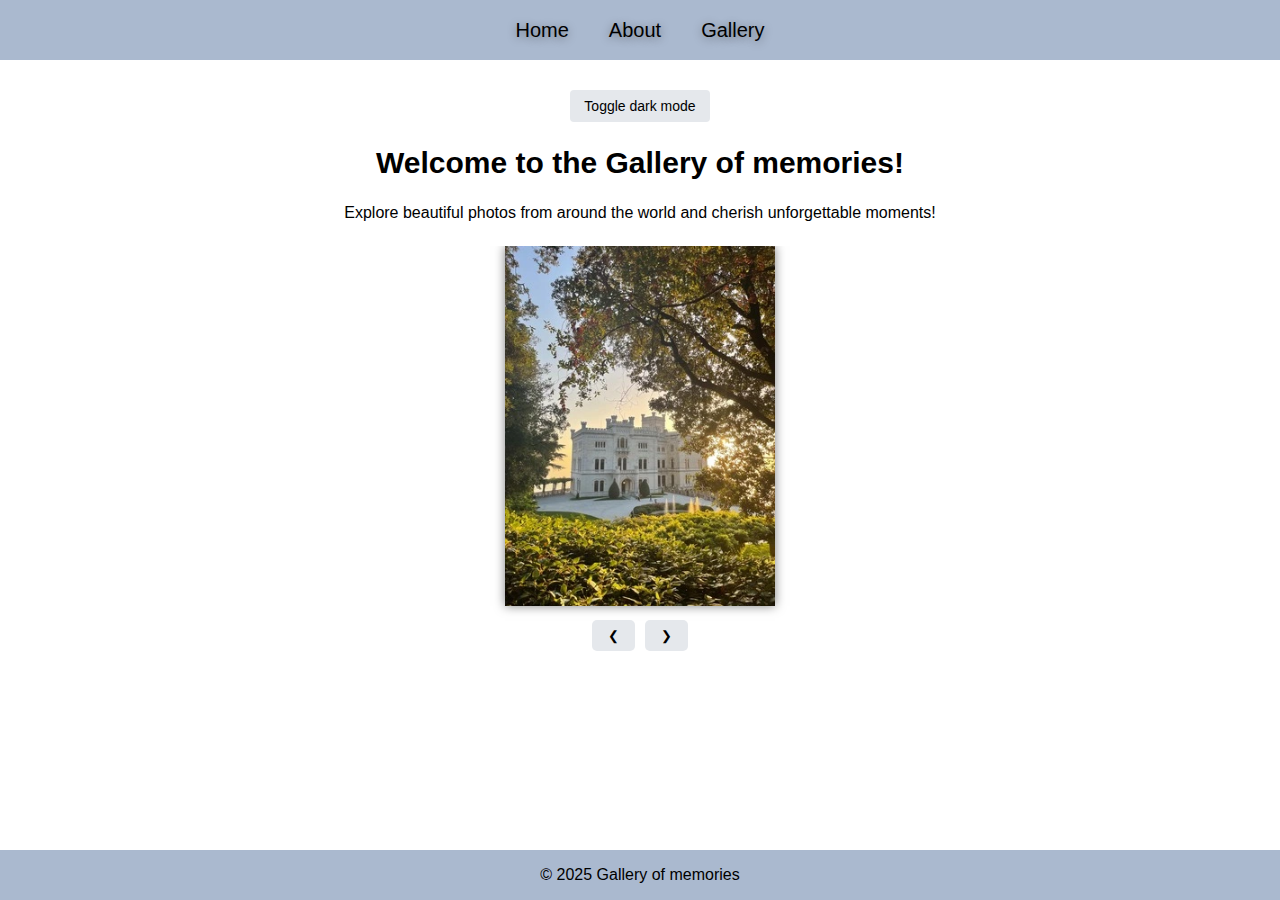
<file: gallery-website-project/index.html>
<!DOCTYPE html>
<html lang="en">
<head>
  <meta charset="UTF-8">
  <meta name="viewport" content="width=device-width, initial-scale=1.0">
  <title>Gallery of memories</title>
  <link rel="stylesheet" href="index.css">
</head>
<body>
  
  <header>
    <nav>
      <a href="index.html">Home</a>
      <a href="about.html">About</a>
      <a href="gallery.html">Gallery</a>
    </nav>
  </header>

  <main>
    <div id="home-container">
      <button class="toggle-dark-mode">Toggle dark mode</button>
      <h1>Welcome to the Gallery of memories!</h1>
      <p>Explore beautiful photos from around the world and cherish unforgettable moments!</p>

      <div id="slider">
        <div class="slider-container">
          <div class="slide">
            <img src="data/miramare-castle.webp" alt="Miramare Castle">
          </div>
          <div class="slide">
            <img src="data/marseille-cathedral.webp" alt="Cathedral in Marseille">
          </div>
          <div class="slide">
            <img src="data/monaco-view.webp" alt="View in Monaco">
          </div>
          <div class="slide">
            <img src="data/nice-view.webp" alt="View in Nice">
          </div>
          <div class="slide">
            <img src="data/riomaggiore-view.webp" alt="View in Riomaggiore">
          </div>
          <div class="slide">
            <img src="data/alanya-sunset.webp" alt="Sunset in Alanya">
          </div>
          <div class="slide">
            <img src="data/winter-mucharz.webp" alt="Winter in Mucharz">
          </div>
          <div class="slide">
            <img src="data/maribor-sunset.webp" alt="Sunset in Maribor">
          </div>
          <div class="slide">
            <img src="data/venice-canal.webp" alt="Canal in Venice">
          </div>
          <div class="slide">
            <img src="data/trieste-sunset.webp" alt="Sunset in Trieste">
          </div>
          <div class="slide">
            <img src="data/alanya-mosque.webp" alt="Mosque in Alanya">
          </div>
          <div class="slide">
            <img src="data/miramare-garden.webp" alt="Miramare Castle's garden">
          </div>
          <div class="slide">
            <img src="data/summer-mucharz.webp" alt="Summer in Mucharz">
          </div>
          <div class="slide">
            <img src="data/sunset-mucharz.webp" alt="Sunset in Mucharz">
          </div>
          <div class="slide">
            <img src="data/side-view.webp" alt="View in Side">
          </div>
          <div class="slide">
            <img src="data/marseille-view.webp" alt="View in Marseille">
          </div>
          <div class="slide">
            <img src="data/eze-sunset.webp" alt="Sunset in Eze">
          </div>
          <div class="slide">
            <img src="data/winter-muszyna.webp" alt="Winter in Muszyna">
          </div>
          <div class="slide">
            <img src="data/austrian-alps.webp" alt="Mountain view in the Austrian Alps">
          </div>
          <div class="slide">
            <img src="data/venice-cathedral.webp" alt="Cathedral in Venice">
          </div>
          <div class="slide">
            <img src="data/side-sunset.webp" alt="Sunset in Side">
          </div>
        </div>
        <div class="slider-controls">
          <button class="prev-slide" onclick="moveFunction(-1)">&#10094;</button>
          <button class="next-slide" onclick="moveFunction(1)">&#10095;</button>
        </div>
      </div>
    </div>
  </main>

  <footer>
    &copy; 2025 Gallery of memories
  </footer>
  <script src="index.js"></script>
</body>
</html>
</file>
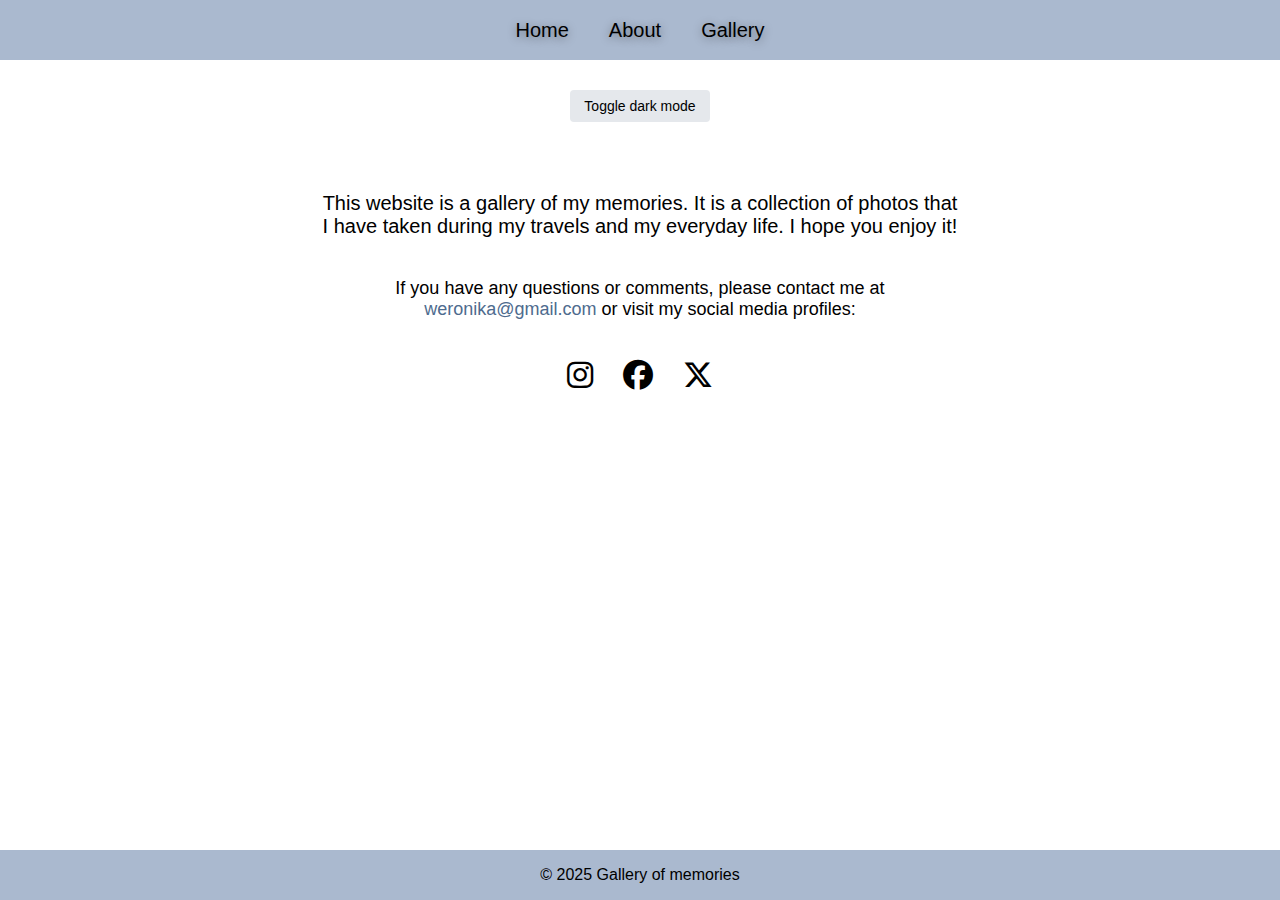
<file: gallery-website-project/about.html>
<!DOCTYPE html>
<html lang="en">
<head>
  <meta charset="UTF-8">
  <meta name="viewport" content="width=device-width, initial-scale=1.0">
  <title>Gallery of memories</title>
  <link rel="stylesheet" href="index.css">
  <link rel="stylesheet" href="https://cdnjs.cloudflare.com/ajax/libs/font-awesome/6.7.2/css/all.min.css">
</head>
<body>

  <header>
    <nav>
      <a href="index.html">Home</a>
      <a href="about.html">About</a>
      <a href="gallery.html">Gallery</a>
    </nav>
  </header>

  <main>
    <div id="about-container">
      <button class="toggle-dark-mode">Toggle dark mode</button>
      <p id="about-text">
        This website is a gallery of my memories. It is a collection of photos that I have taken during my travels and my everyday life. I hope you enjoy it!
      </p>
      <p id="contact-text">
        If you have any questions or comments, please contact me at <a href="mailto:weronika@gmail.com">weronika@gmail.com</a>
        or visit my social media profiles:
      </p>
      <div id="social-media-icons">
        <i class="fa-brands fa-instagram"></i>
        <i class="fa-brands fa-facebook"></i>
        <i class="fa-brands fa-x-twitter"></i>
      </div>
      
    </div>
  </main>

  <footer>
    &copy; 2025 Gallery of memories
  </footer>
  <script src="about.js"></script>
</body>
</html>
</file>
<file: gallery-website-project/index.css>
* {
  margin: 0;
  padding: 0;
  box-sizing: border-box;
  font-family: Inter, sans-serif;
  cursor: default;
}

body {
  height: 100%;
}

nav {
  position: fixed;
  z-index: 100;
  top: 0;
  width: 100%;
  background-color: #aab9cf;
  height: 60px;
  display: flex;
  justify-content: center;
  align-items: center;
  font-size: 20px;
}

nav > a {
  text-decoration: none;
  color: black;
  cursor: pointer;
  transition: background-color 0.3s;
  display: flex;
  justify-content: center;
  align-items: center;
  height: 100%;
  padding: 0 20px;
  text-shadow: 0 2px 10px rgba(0, 0, 0, 0.4);
}

nav > a:hover {
  background-color: #8a9db5;
}

nav > a:active {
  background-color: #6a7d95;
}

main {
  padding: 70px 0 60px 0;
  display: flex;
  flex-direction: column;
  align-items: center;
  justify-content: center;
  height: 100%;
}

#about-text {
  font-size: 20px;
  width: 50%;
  text-align: center;
  margin-top: 70px;
}

#contact-text {
  font-size: 18px;
  margin-top: 40px;
  width: 50%;
  text-align: center;
}

#contact-text > a {
  text-decoration: none;
  color: black;
  cursor: pointer;
  color: #4e6b8e;
}

#gallery-container {
  display: flex;
  flex-wrap: wrap;
  justify-content: center;
  gap: 8px;
  margin: 0 10px;
}

#gallery-container img {
  width: 210px;
  height: 280px;
  object-fit: cover;
  box-shadow: 0 0 10px 0 rgba(0, 0, 0, 0.5);
  cursor: pointer;
}

.gallery-item:hover {
  transform: scale(1.1);
}

.gallery-item {
  position: relative;
  transition: transform 0.3s;
}

.gallery-item i {
  position: absolute;
  top: 25px;
  right: 25px;
  font-size: 24px;
  cursor: pointer;
  color: rgb(255, 255, 255);
}

#about-container {
  display: flex;
  flex-direction: column;
  align-items: center;
}

footer {
  position: fixed;
  bottom: 0;
  width: 100%;
  background-color: #aab9cf;
  display: flex;
  justify-content: center;
  align-items: center;
  height: 50px;
  font-size: 16px;
  color: black;
}

#modal {
  display: none;
  flex-direction: column;
  justify-content: center;
  height: 70vh;
}

#modal-image {
  width: 300px;
  height: 400px;
  box-shadow: 0 0 10px 0 rgba(0, 0, 0, 0.5);
}

#modal-caption {
  margin-top: 20px;
  text-align: center;
  font-size: 18px;
  text-shadow: 2px 0 10px rgba(0, 0, 0, 0.4);
}

#modal-back {
  margin-bottom: 30px;
  color: black;
  text-align: center;
  cursor: pointer;
}

#social-media-icons {
  margin-top: 40px;
  font-size: 30px;
  display: flex;
  justify-content: center;
  gap: 30px;
}

#social-media-icons > i {
  cursor: pointer;
  transition: color 0.3s;
}

#social-media-icons > i:hover {
  color: #4e6b8e;
}

#tags-container {
  display: flex;
  justify-content: center;
  gap: 10px;
  margin: 10px 10px 20px 10px;
}

#tags-container > span {
  cursor: pointer;
  background-color: #e5e8ec;
  padding: 5px 10px;
  border-radius: 5px;
  transition: background-color 0.3s, color 0.3s;
}

#tags-container > span:hover {
  background-color: #d5d8de;
}

#tags-container > span.active {
  background-color: rgb(77, 77, 79);
  color: white;
}

body {
  transition: background-color 0.2s, color 0.2s;
}

.dark-mode {
  background-color: #151414e0;
  color: #e5e8ec;
}

.dark-mode #contact-text > a {
  color: #88a6cf;
}

.toggle-dark-mode {
  padding: 8px 14px;
  border-radius: 4px;
  margin-top: 20px;
  cursor: pointer;
  border: none;
  background-color: #e5e8ec;
  font-size: 14px;
}

#home-container {
  display: flex;
  flex-direction: column;
  align-items: center;
  gap: 24px;
  width: 100%;
  text-align: center;
}

#slider {
  max-width: 100%;
  margin: auto;
  overflow: hidden;
}

.slider-container {
  display: flex;
  transition: transform 0.5s ease-in-out;
}

.slide {
  min-width: 100%;
  display: flex;
  justify-content: center;
}

.slide img {
  height: 360px;
  display: block;
  box-shadow: 0 0 10px 0 rgba(0, 0, 0, 0.5);
}

.slider-controls {
  display: flex;
  justify-content: center;
  align-items: center;
  gap: 10px;
  margin: 0 auto;
  margin-top: 14px;
}

.slider-controls button {
  cursor: pointer;
  padding: 8px 16px;
  border: none;
  border-radius: 5px;
  background-color: #e5e8ec;
  transition: background-color 0.3s;
}

.slider-controls button:hover {
  background-color: #b1b4b7;
}

.slider-controls button:active {
  background-color: #8a8d90;
}

#home-container > h1 {
  font-size: 30px;
  margin: 0 20px;
}

#home-container > p {
  margin: 0 20px;
}

@media (min-height: 1000px) {
  #about-container,
  #home-container {
    padding-top: 100px;
  }
  #modal {
    height: 60vh;
  }
}

@media (max-width: 500px) {
  main {
    padding: 80px 0;
  }
  #tags-container {
    flex-wrap: wrap;
  }
}

@media (max-width: 400px) {
  #modal-image {
    height: 280px;
    width: 210px;
  }
  #modal {
    height: 60vh;
  }
  #about-text {
    margin-top: 24px;
    font-size: 18px;
  }
  #contact-text {
    font-size: 16px;
  }
  #home-container > h1 {
    font-size: 24px;
  }
  #home-container {
    gap: 12px;
  }
  .slide img {
    height: 280px;
  }
}

@media (hover: none) {
  .gallery-item:hover {
    transform: none;
  }
}

@media (max-height: 600px) {
  #home-container > h1 {
    font-size: 24px;
  }
  #home-container {
    gap: 10px;
  }
  .slide img {
    height: 280px;
  }
}
</file>
